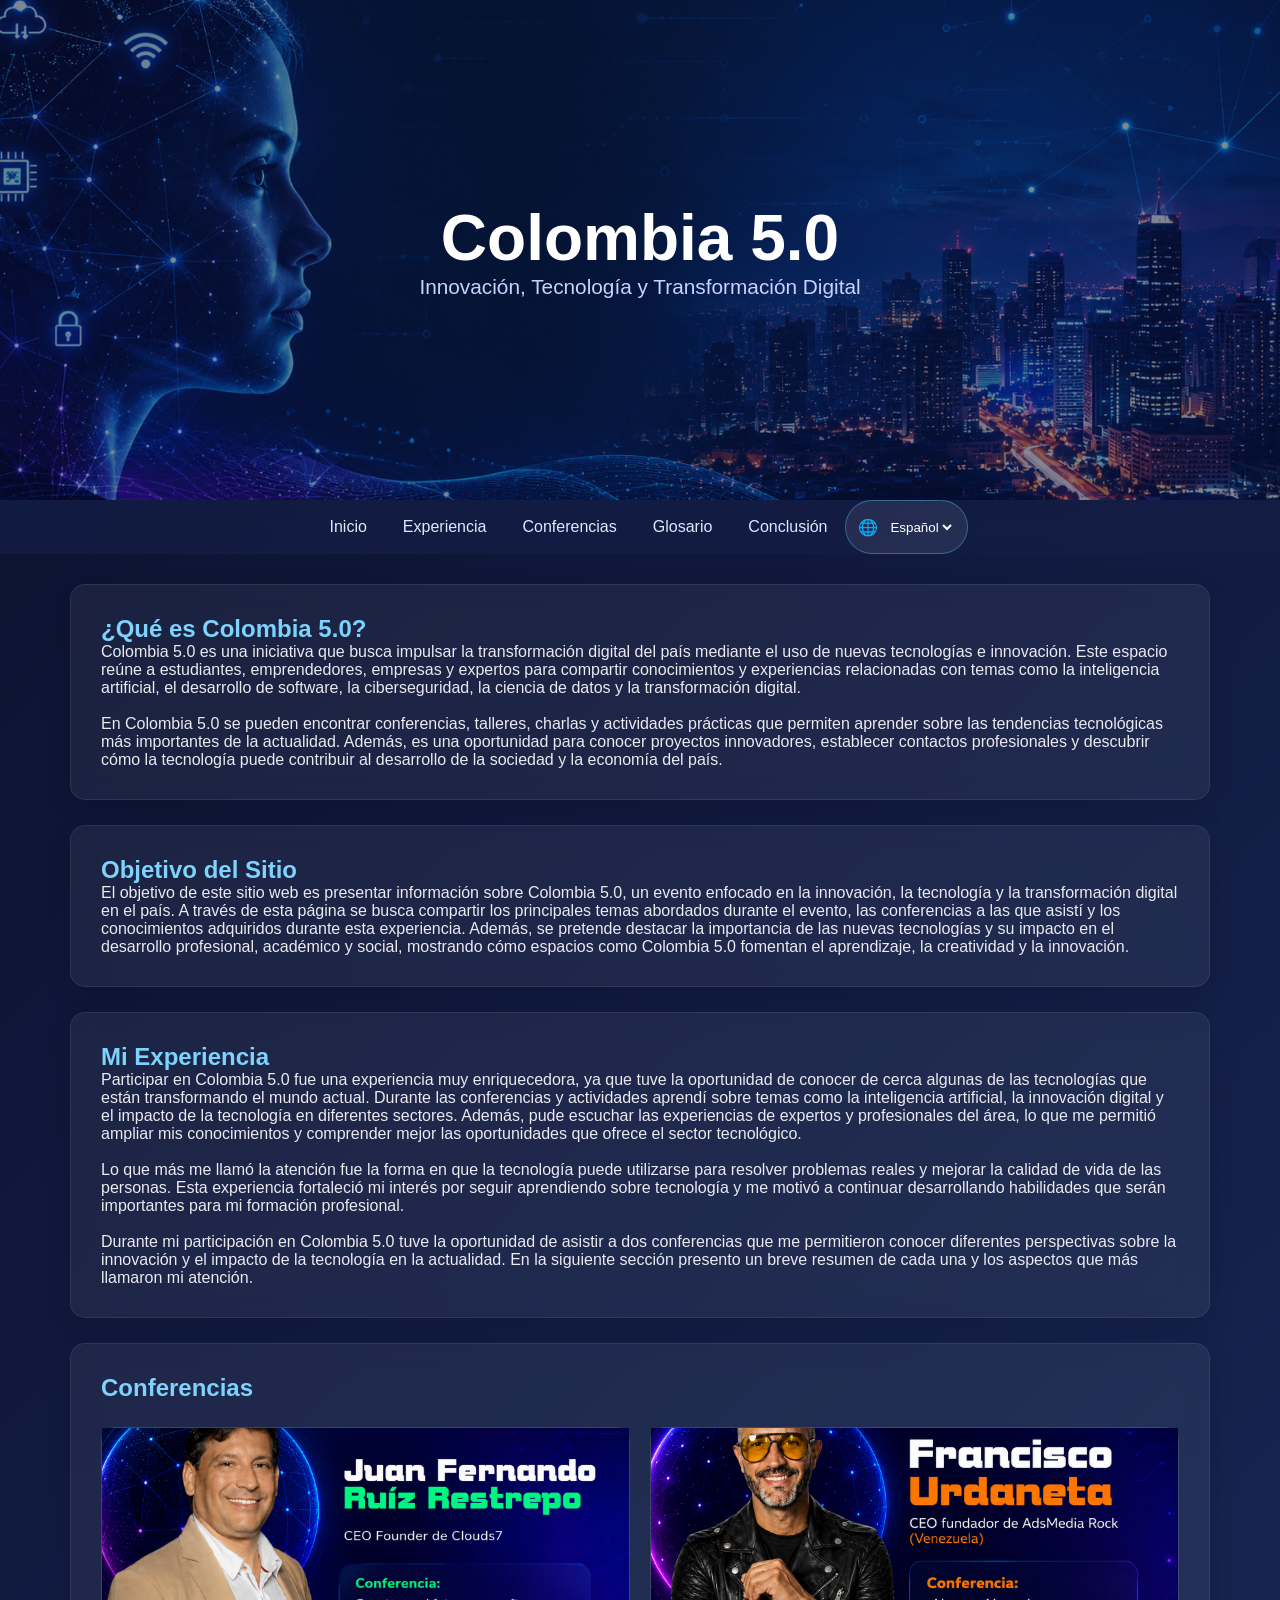
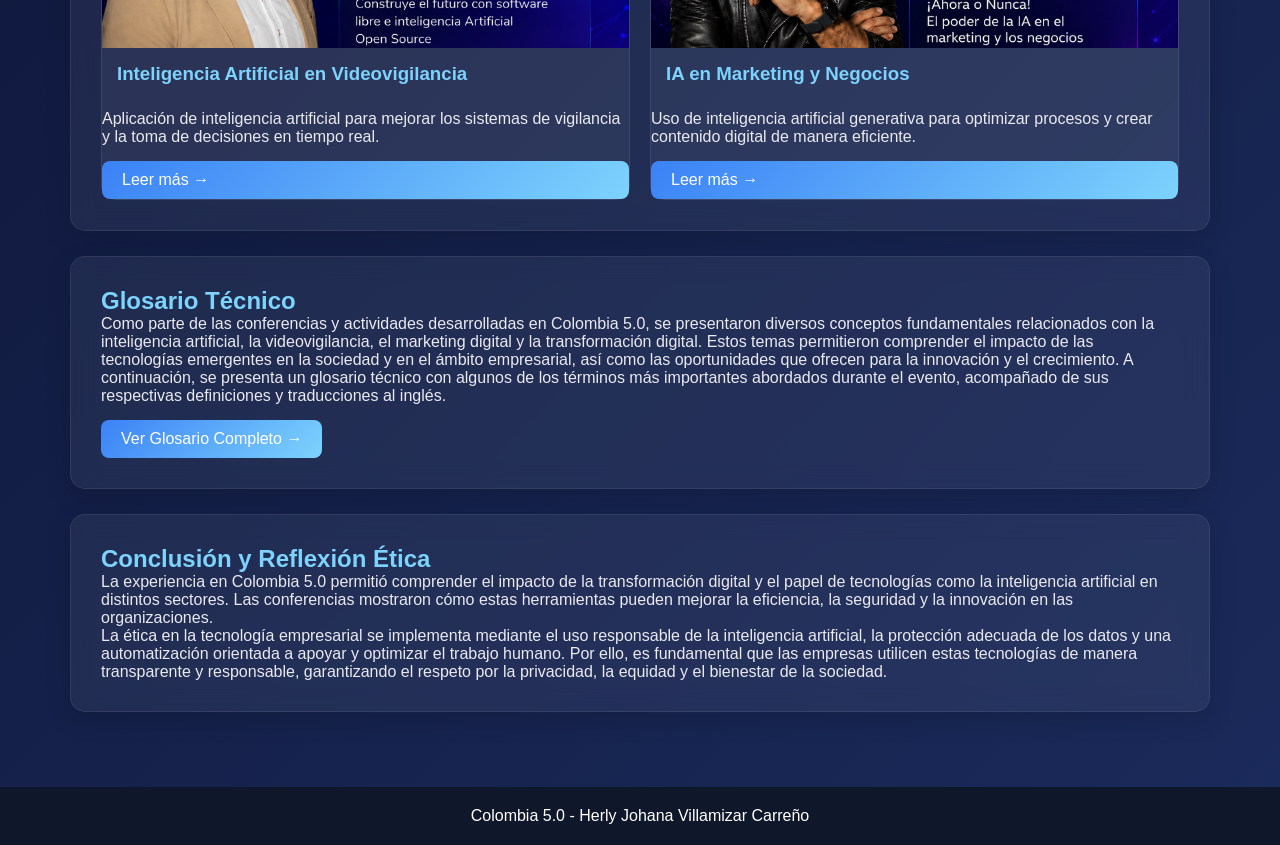
<file: index.html>
<!DOCTYPE html>
<html lang="es">

<head>
    <meta charset="UTF-8">
    <meta name="viewport" content="width=device-width, initial-scale=1.0">
    <title>Colombia 5.0</title>

    <link rel="stylesheet" href="CSS/main.css">
    <link rel="stylesheet" href="CSS/style.css">
</head>

<body>

    <header class="hero" id="inicio">
        <div class="overlay">
            <h1 id="main-title">Colombia 5.0</h1>
            <p data-translate="heroSubtitle">Innovación, Tecnología y Transformación Digital</p>
        </div>
    </header>

   <nav>
    <div class="menu-toggle" id="menu-toggle">
        ☰
    </div>

    <ul id="nav-menu">
        <li><a href="#que-es">Inicio</a></li>
        <li><a href="#experiencia">Experiencia</a></li>
        <li><a href="#conferencias">Conferencias</a></li>
        <li><a href="#glosario">Glosario</a></li>
        <li><a href="#conclusion">Conclusión</a></li>

        <div class="lang-container">
            🌐
            <select id="language-selector">
                <option value="es">Español</option>
                <option value="en">English</option>
            </select>
        </div>
    </ul>
</nav>
    <div class="container">

        <main>
            <!-- QUE ES / INTRODUCCION SITIO WEB-->
            <section id="que-es" class="card">
                <h2 data-translate="whatIsTitle">¿Qué es Colombia 5.0?</h2>
                <p data-translate="whatIsText">
                    Colombia 5.0 es una iniciativa que busca impulsar la transformación digital del país mediante el uso
                    de nuevas tecnologías e innovación. Este espacio reúne a estudiantes, emprendedores, empresas y
                    expertos para compartir conocimientos y experiencias relacionadas con temas como la inteligencia
                    artificial, el desarrollo de software, la ciberseguridad, la ciencia de datos y la transformación
                    digital.<br>
                    <br>
                    En Colombia 5.0 se pueden encontrar conferencias, talleres, charlas y actividades prácticas que
                    permiten aprender sobre las tendencias tecnológicas más importantes de la actualidad. Además, es una
                    oportunidad para conocer proyectos innovadores, establecer contactos profesionales y descubrir cómo
                    la tecnología puede contribuir al desarrollo de la sociedad y la economía del país.

                </p>
            </section>

            <!-- OBJETIVO DEL SITIO -->
            <section class="card">
                <h2 data-translate="objectiveTitle">Objetivo del Sitio</h2>
                <p data-translate="objectiveText">
                    El objetivo de este sitio web es presentar información sobre Colombia 5.0, un evento enfocado en la
                    innovación, la tecnología y la transformación digital en el país. A través de esta página se busca
                    compartir los principales temas abordados durante el evento, las conferencias a las que asistí y los
                    conocimientos adquiridos durante esta experiencia. Además, se pretende destacar la importancia de
                    las nuevas tecnologías y su impacto en el desarrollo profesional, académico y social, mostrando cómo
                    espacios como Colombia 5.0 fomentan el aprendizaje, la creatividad y la innovación.
                </p>
            </section>
            <!-- EXPERIENCIA -->
            <section id="experiencia" class="card">
                <h2 data-translate="experienceTitle">Mi Experiencia</h2>
                <p data-translate="experienceText">
                    Participar en Colombia 5.0 fue una experiencia muy enriquecedora, ya que tuve la oportunidad de
                    conocer de cerca algunas de las tecnologías que están transformando el mundo actual. Durante las
                    conferencias y actividades aprendí sobre temas como la inteligencia artificial, la innovación
                    digital y el impacto de la tecnología en diferentes sectores. Además, pude escuchar las experiencias
                    de expertos y profesionales del área, lo que me permitió ampliar mis conocimientos y comprender
                    mejor las oportunidades que ofrece el sector tecnológico.<br>
                    <br>
                    Lo que más me llamó la atención fue la forma en que la tecnología puede utilizarse para resolver
                    problemas reales y mejorar la calidad de vida de las personas. Esta experiencia fortaleció mi
                    interés por seguir aprendiendo sobre tecnología y me motivó a continuar desarrollando habilidades
                    que serán importantes para mi formación profesional.<br>
                    <br>
                    Durante mi participación en Colombia 5.0 tuve la oportunidad de asistir a dos conferencias que me
                    permitieron conocer diferentes perspectivas sobre la innovación y el impacto de la tecnología en la
                    actualidad. En la siguiente seccion presento un breve resumen de cada una y los aspectos que más
                    llamaron mi
                    atención.

                </p>
            </section>

            <!-- CONFERENCIAS -->
            <section id="conferencias" class="card">
                <h2 data-translate="conferenceSectionTitle">Conferencias</h2>
                <div class="cards-conferencias">
                    <!-- Tarjeta 1 -->
                    <div class="conference-card">
                        <img src="img/conferencista1.png" alt="Conferencia 1">
                        <h3 data-translate="conference1Title">
                            Inteligencia Artificial en Videovigilancia
                        </h3>
                        <p data-translate="conference1Text">
                            Aplicación de inteligencia artificial para
                            mejorar los sistemas de vigilancia y la
                            toma de decisiones en tiempo real.
                        </p>
                        <a href="Conferencia1/conferencia1.html" class="btn-glosario" data-translate="readMore">
                            Leer más →
                        </a>
                    </div>

                    <!-- Tarjeta 2 -->
                    <div class="conference-card">
                        <img src="img/conferencista2.png" alt="Conferencia 2">
                        <h3 data-translate="conference2Title">
                            IA en Marketing y Negocios
                        </h3>
                        <p data-translate="conference2Text">
                            Uso de inteligencia artificial generativa
                            para optimizar procesos y crear contenido
                            digital de manera eficiente.
                        </p>
                        <a href="Conferencia2/conferencia2.html" class="btn-glosario" data-translate="readMore">
                            Leer más →
                        </a>
                    </div>
                </div>
            </section>

            <!-- GLOSARIO -->
            <section id="glosario" class="card">
                <h2 data-translate="glossaryTitle">Glosario Técnico</h2>

                <p data-translate="glossaryText">
                    Como parte de las conferencias y actividades desarrolladas en Colombia 5.0, se presentaron diversos
                    conceptos fundamentales relacionados con la inteligencia artificial, la videovigilancia, el
                    marketing digital y la transformación digital. Estos temas permitieron comprender el impacto de las
                    tecnologías emergentes en la sociedad y en el ámbito empresarial, así como las oportunidades que
                    ofrecen para la innovación y el crecimiento. A continuación, se presenta un glosario técnico con
                    algunos de los términos más importantes abordados durante el evento, acompañado de sus respectivas
                    definiciones y traducciones al inglés.
                </p>

                <a href="glosario/glosario.html" class="btn-glosario" data-translate="viewGlossary">
                    Ver Glosario Completo →
                </a>
            </section>

            <!-- CONCLUSION -->
            <section id="conclusion" class="card">
                <h2 data-translate="conclusionTitle">Conclusión y Reflexión Ética</h2>

                <p data-translate="conclusionText1">
                    La experiencia en Colombia 5.0 permitió comprender el impacto
                    de la transformación digital y el papel de tecnologías como la
                    inteligencia artificial en distintos sectores.Las
                    conferencias mostraron cómo estas herramientas pueden mejorar la eficiencia, la seguridad y la
                    innovación en las organizaciones.
                </p>

                <p data-translate="conclusionText2">
                    La ética en la tecnología empresarial se implementa mediante el uso responsable de la inteligencia
                    artificial, la protección adecuada de los datos y una automatización orientada a apoyar y optimizar
                    el
                    trabajo humano. Por ello, es fundamental que las empresas utilicen estas tecnologías de manera
                    transparente y responsable, garantizando el respeto por la privacidad, la equidad y el bienestar de
                    la
                    sociedad.
                </p>
            </section>
        </main>
    </div>

    <footer>
        <p>Colombia 5.0 - Herly Johana Villamizar Carreño</p>
    </footer>
    <script src="JS/idiomas.js"></script>
</body>

</html>
</file>
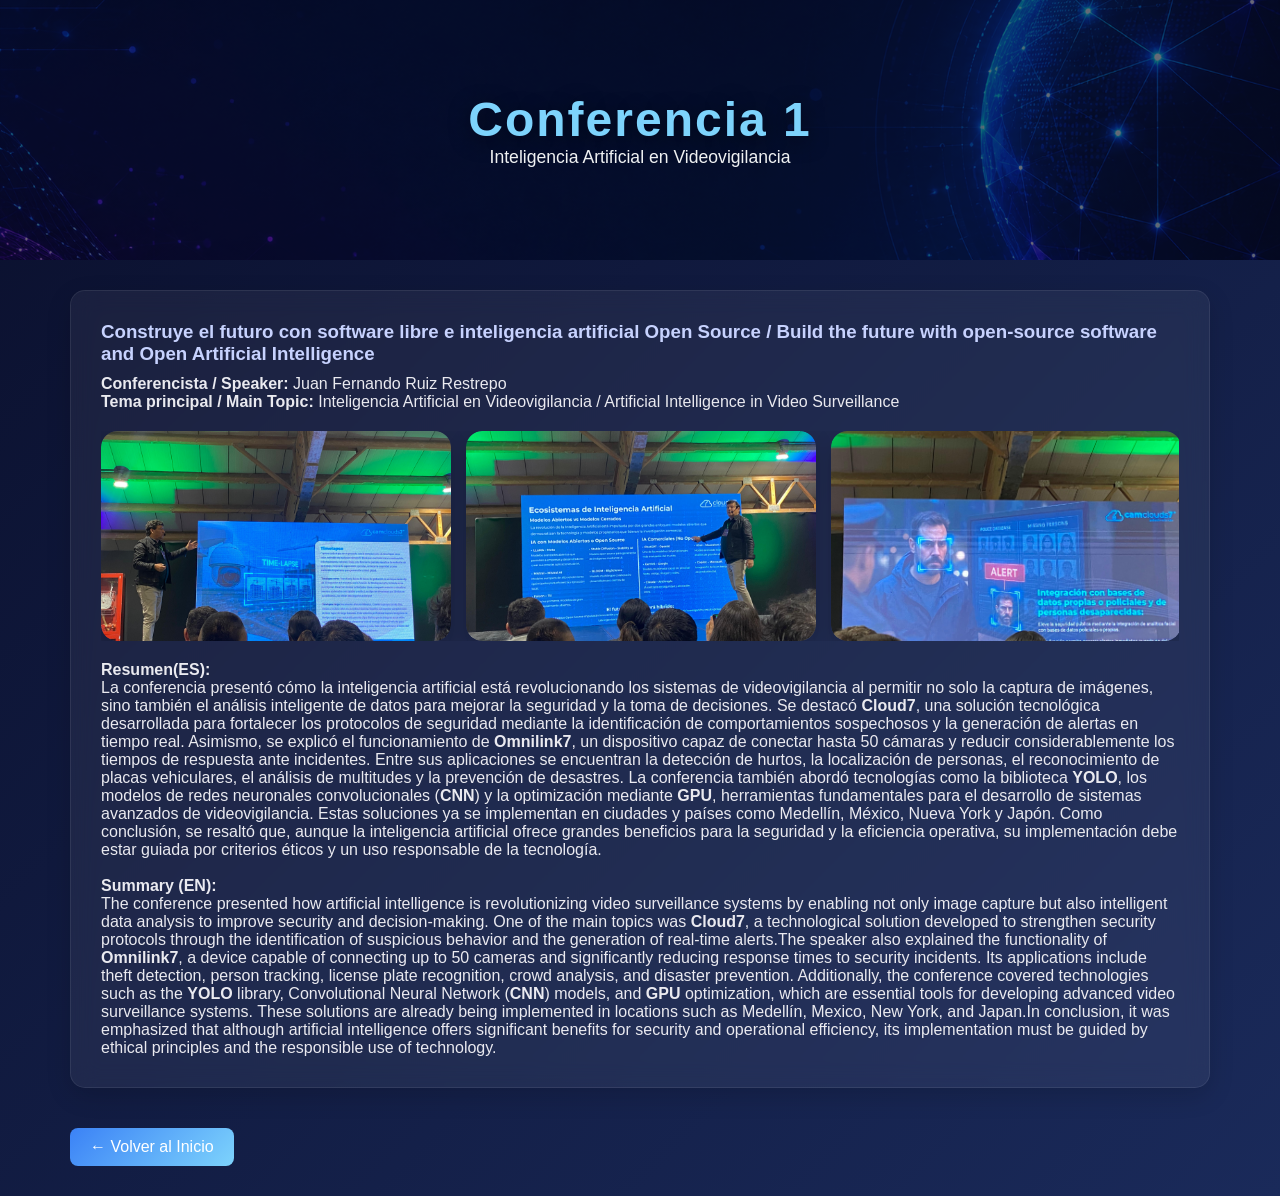
<file: Conferencia1/conferencia1.html>
<!DOCTYPE html>
<html lang="es">

<head>
    <meta charset="UTF-8">
    <title>Conferencia 1</title>
    <link rel="stylesheet" href="../CSS/main.css">
    <link rel="stylesheet" href="../CSS/conferencia1.css">
</head>

<body>

    <header class="hero-small">
        <div class="hero-content">
            <h1>Conferencia 1</h1>
            <p>
                Inteligencia Artificial en Videovigilancia
            </p>
        </div>
    </header>

    <div class="container">

        <section id="conf1" class="card">
            <h3>
                Construye el futuro con software libre e inteligencia artificial
                Open Source / Build the future with open-source software and Open Artificial Intelligence
            </h3>

            <p><strong>Conferencista / Speaker:</strong> Juan Fernando Ruiz Restrepo</p>
            <p><strong>Tema principal / Main Topic:</strong> Inteligencia Artificial en Videovigilancia / Artificial
                Intelligence in Video Surveillance </p>

            <div class="carousel">
                <div class="carousel-item"><img src="../img/conferencia1/Memoria1.jpeg" alt="Memoria1"></div>
                <div class="carousel-item"><img src="../img/conferencia1/Memoria2.jpeg" alt="Memoria2"></div>
                <div class="carousel-item"><img src="../img/conferencia1/Memoria3.jpeg" alt="Memoria3"></div>
                <div class="carousel-item"><video width="350" height="220" controls>
                        <source src="../img/conferencia1/video1.mp4" type="video/mp4">
                        Tu navegador no soporta video.
                    </video></div>
                <div class="carousel-item"><img src="../img/conferencia1/Memoria4.jpeg" alt="Memoria4"></div>
                <div class="carousel-item"><img src="../img/conferencia1/Memoria5.jpeg" alt="Memoria5"></div>
                <div class="carousel-item"><video width="350" height="220" controls>
                        <source src="../img/conferencia1/video2.mp4" type="video/mp4">
                        Tu navegador no soporta video.
                    </video></div>
            </div>
            <p><strong>Resumen(ES): </strong></p>
            <p>
                La conferencia presentó cómo la inteligencia artificial está revolucionando los sistemas de
                videovigilancia al permitir no solo la captura de imágenes, sino también el análisis inteligente de
                datos para mejorar la seguridad y la toma de decisiones. Se destacó <strong>Cloud7</strong>, una
                solución tecnológica
                desarrollada para fortalecer los protocolos de seguridad mediante la identificación de
                comportamientos sospechosos y la generación de alertas en tiempo real.
                Asimismo, se explicó el funcionamiento de <strong>Omnilink7</strong>, un dispositivo capaz de
                conectar hasta 50
                cámaras y reducir considerablemente los tiempos de respuesta ante incidentes. Entre sus aplicaciones
                se encuentran la detección de hurtos, la localización de personas, el reconocimiento de placas
                vehiculares, el análisis de multitudes y la prevención de desastres.
                La conferencia también abordó tecnologías como la biblioteca <strong>YOLO</strong>, los modelos de
                redes neuronales
                convolucionales (<strong>CNN</strong>) y la optimización mediante <strong>GPU</strong>, herramientas
                fundamentales para el desarrollo
                de sistemas avanzados de videovigilancia. Estas soluciones ya se implementan en ciudades y países
                como Medellín, México, Nueva York y Japón.
                Como conclusión, se resaltó que, aunque la inteligencia artificial ofrece grandes beneficios para la
                seguridad y la eficiencia operativa, su implementación debe estar guiada por criterios éticos y un
                uso responsable de la tecnología.
            </p>
            <br>
            <p><strong>Summary (EN):</strong></p>
            <p>
                The conference presented how artificial intelligence is revolutionizing video surveillance systems
                by enabling not only image capture but also intelligent data analysis to improve security and
                decision-making. One of the main topics was <strong>Cloud7</strong>, a technological solution
                developed to strengthen security protocols through the identification of suspicious behavior and the
                generation of real-time
                alerts.The speaker also explained the functionality of <strong>Omnilink7</strong>, a device capable
                of
                connecting up to 50 cameras and significantly reducing response times to security incidents. Its
                applications include
                theft detection, person tracking, license plate recognition, crowd analysis, and disaster
                prevention. Additionally, the conference covered technologies such as the <strong>YOLO</strong>
                library,
                Convolutional Neural Network (<strong>CNN</strong>) models, and <strong>GPU</strong> optimization,
                which are essential
                tools for developing advanced video surveillance systems. These solutions are already being
                implemented in locations such as Medellín,
                Mexico, New York, and Japan.In conclusion, it was emphasized that although artificial intelligence
                offers significant benefits
                for security and operational efficiency, its implementation must be guided by ethical principles and
                the responsible use of technology.

            </p>
        </section>
        <a href="../index.html" class="btn-inicio">
            ← Volver al Inicio
        </a>

    </div>
</body>

</html>
</file>
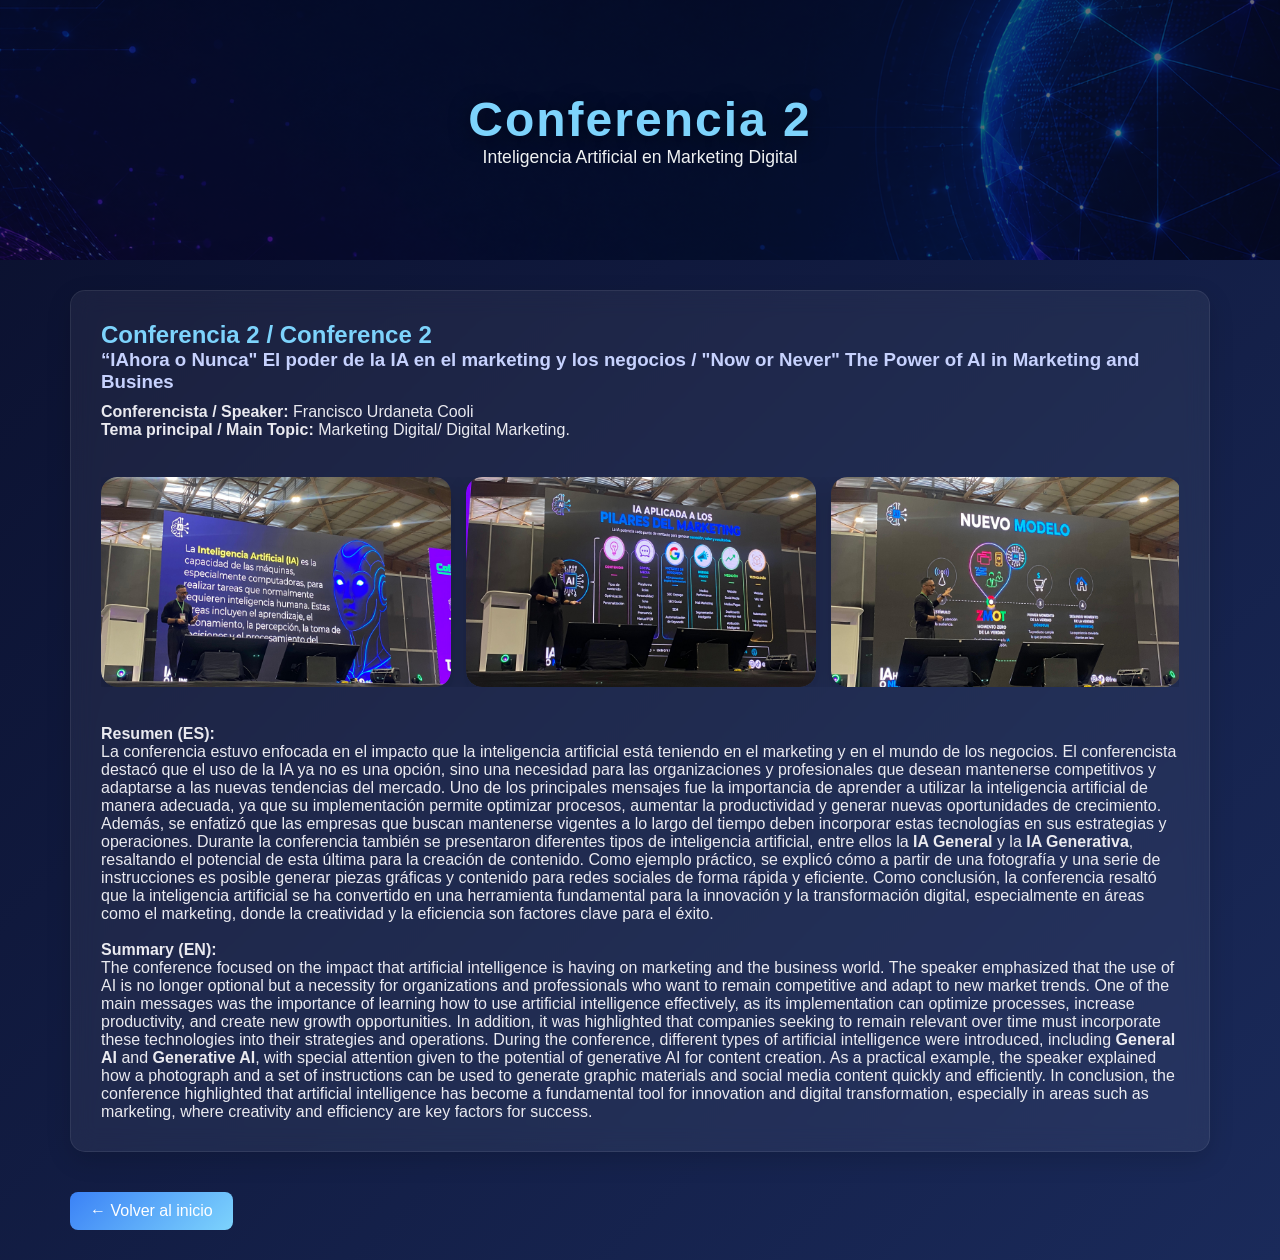
<file: Conferencia2/conferencia2.html>
<!DOCTYPE html>
<html lang="es">

<head>
    <meta charset="UTF-8">
    <title>Conferencia 2</title>
    <link rel="stylesheet" href="../CSS/main.css">
    <link rel="stylesheet" href="../CSS/conferencia2.css">
</head>

<body>

    <header class="hero-small">

        <div class="hero-content">
            <h1>Conferencia 2</h1>

            <p>
                Inteligencia Artificial en Marketing Digital
            </p>
        </div>

    </header>

    <div class="container">

        <section id="conf1" class="card">
            <h2>Conferencia 2 / Conference 2</h2>

            <h3>
                “IAhora o Nunca" El poder de la IA en el marketing y los negocios / "Now or Never" The Power of AI in
                Marketing and Busines
            </h3>

            <p><strong>Conferencista / Speaker:</strong> Francisco Urdaneta Cooli </p>
            <p><strong>Tema principal / Main Topic:</strong> Marketing Digital/ Digital Marketing. </p><br>

            <div class="carousel">
                <div class="carousel-item"><img src="../img/conferencia2/Memoria1.jpeg" alt="Memoria1"></div>
                <div class="carousel-item"><img src="../img/conferencia2/Memoria2.jpeg" alt="Memoria2"></div>
                <div class="carousel-item"><img src="../img/conferencia2/Memoria3.jpeg" alt="Memoria3"></div>
                <div class="carousel-item"><img src="../img/conferencia2/Memoria4.jpeg" alt="Memoria4"></img></div>
                <div class="carousel-item"> <video width="350" height="220" controls>
                        <source src="../img/conferencia2/Video2.mp4" type="video/mp4">
                        Tu navegador no soporta video.
                    </video></div>
            </div>
            <br>
            <p><strong>Resumen (ES):</strong></p>
            <p>
                La conferencia estuvo enfocada en el impacto que la inteligencia artificial está teniendo en el
                marketing y en el mundo de los negocios. El conferencista destacó que el uso de la IA ya no es una
                opción, sino una necesidad para las organizaciones y profesionales que desean mantenerse
                competitivos y adaptarse a las nuevas tendencias del mercado.
                Uno de los principales mensajes fue la importancia de aprender a utilizar la inteligencia artificial
                de manera adecuada, ya que su implementación permite optimizar procesos, aumentar la productividad y
                generar nuevas oportunidades de crecimiento. Además, se enfatizó que las empresas que buscan
                mantenerse vigentes a lo largo del tiempo deben incorporar estas tecnologías en sus estrategias y
                operaciones.
                Durante la conferencia también se presentaron diferentes tipos de inteligencia artificial, entre
                ellos la <strong>IA General</strong> y la <strong>IA Generativa</strong>, resaltando el potencial de
                esta última para la creación de
                contenido. Como ejemplo práctico, se explicó cómo a partir de una fotografía y una serie de
                instrucciones es posible generar piezas gráficas y contenido para redes sociales de forma rápida y
                eficiente.
                Como conclusión, la conferencia resaltó que la inteligencia artificial se ha convertido en una
                herramienta fundamental para la innovación y la transformación digital, especialmente en áreas como
                el marketing, donde la creatividad y la eficiencia son factores clave para el éxito.

            </p>
            <br>
            <p><strong>Summary (EN):</strong></p>
            <p>
                The conference focused on the impact that artificial intelligence is having on marketing and the
                business world. The speaker emphasized that the use of AI is no longer optional but a necessity for
                organizations and professionals who want to remain competitive and adapt to new market trends.
                One of the main messages was the importance of learning how to use artificial intelligence
                effectively, as its implementation can optimize processes, increase productivity, and create new
                growth opportunities. In addition, it was highlighted that companies seeking to remain relevant over
                time must incorporate these technologies into their strategies and operations.
                During the conference, different types of artificial intelligence were introduced, including
                <strong>General
                    AI</strong> and <strong>Generative AI</strong>, with special attention given to the potential of
                generative AI for content
                creation. As a practical example, the speaker explained how a photograph and a set of instructions
                can be used to generate graphic materials and social media content quickly and efficiently.
                In conclusion, the conference highlighted that artificial intelligence has become a fundamental tool
                for innovation and digital transformation, especially in areas such as marketing, where creativity
                and efficiency are key factors for success.

            </p>

            </p>
        </section>
        <a href="../index.html" class="btn-inicio">
            ← Volver al inicio
        </a>

    </div>

</body>
</file>
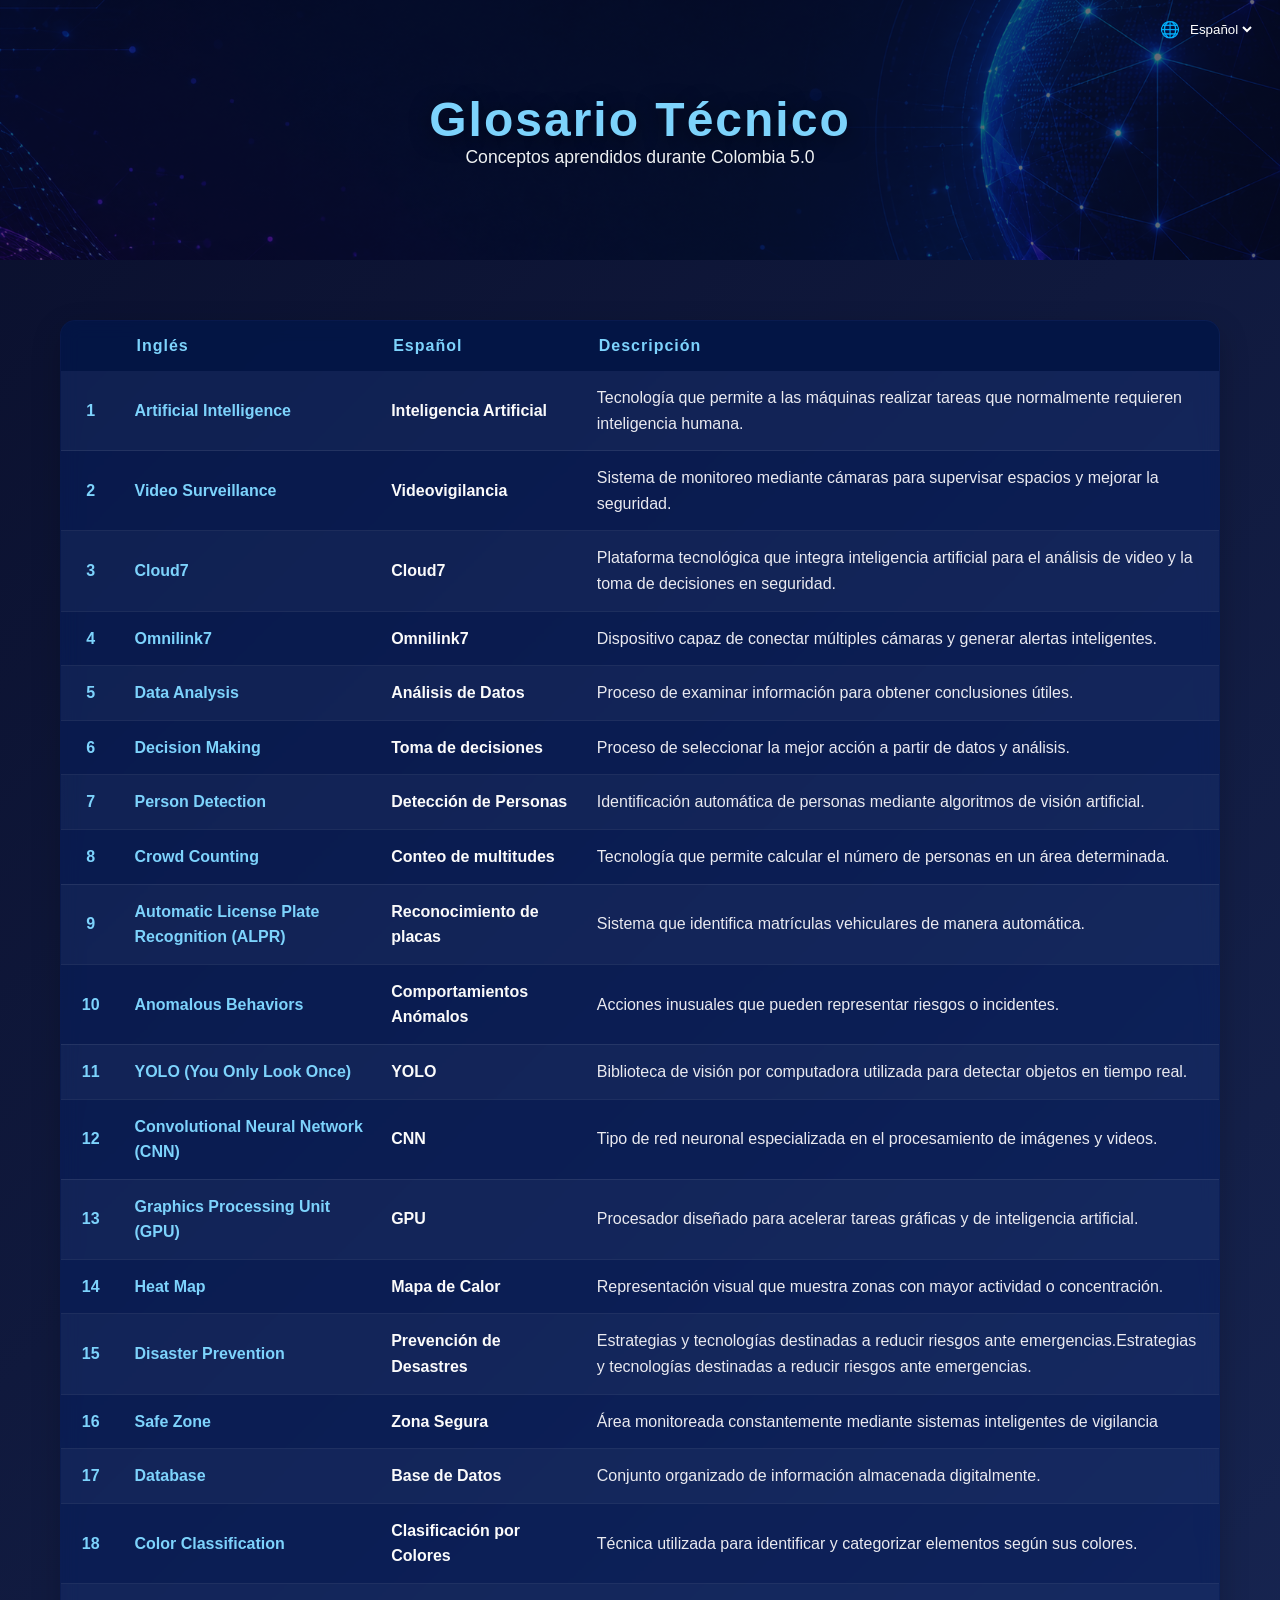
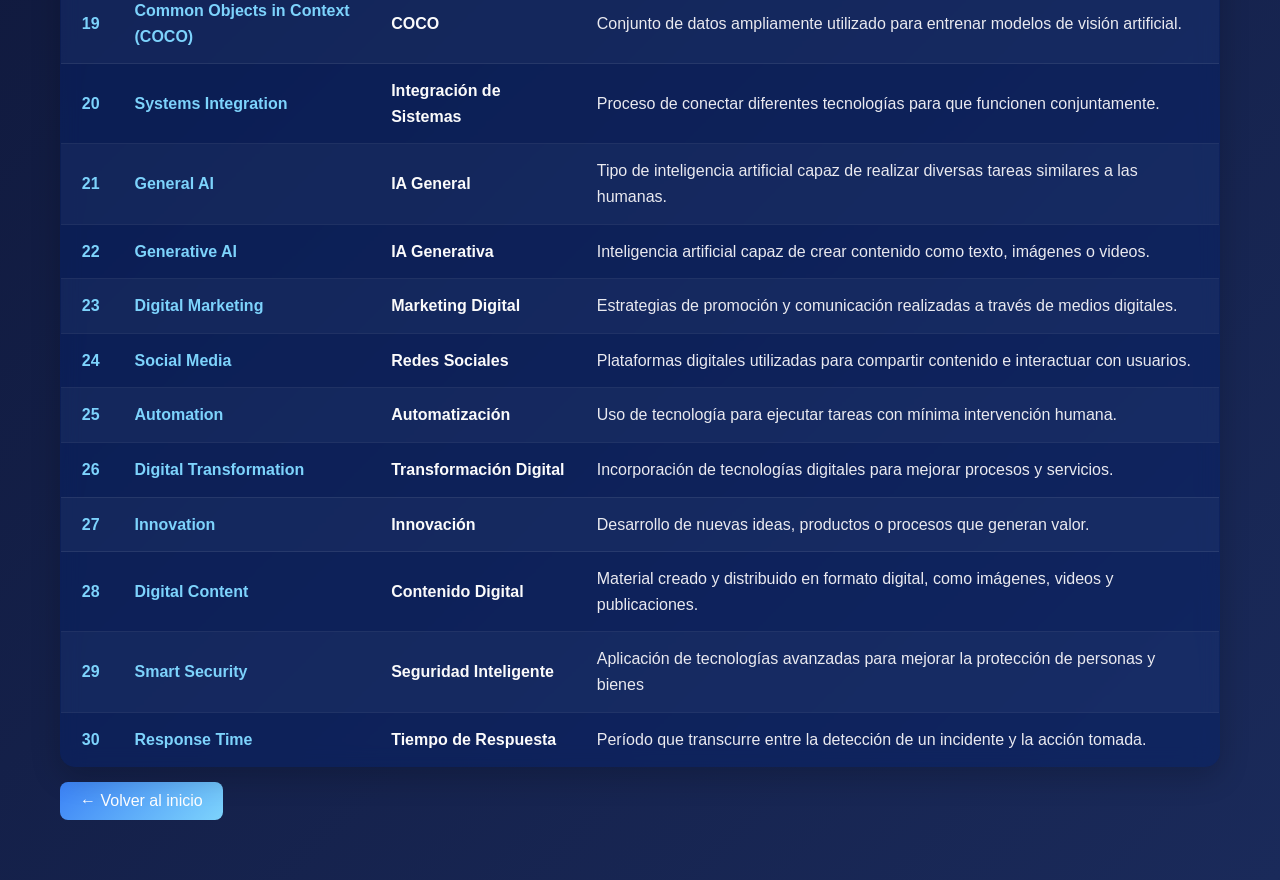
<file: glosario/glosario.html>
<!DOCTYPE html>
<html lang="es">

<head>
    <meta charset="UTF-8">
    <title>Glosario Técnico</title>
    <link rel="stylesheet" href="../CSS/main.css">
    <link rel="stylesheet" href="../CSS/glosario.css">
</head>

<body>
    <header class="hero-small">
        <div class="lang-container">
            🌐
            <select id="language-selector">
                <option value="es">Español</option>
                <option value="en">English</option>
            </select>
        </div>
        <div class="hero-content">
            <h1 data-translate="glossaryPageTitle">Glosario Técnico</h1>
            <p data-translate="glossaryPageSubtitle">Conceptos aprendidos durante Colombia 5.0</p>
        </div>
    </header>

    <div class="container-glosario">

        <table>
            <tr>
                <th></th>
                <th data-translate="tableEnglish">Inglés</th>
                <th data-translate="tableSpanish">Español</th>
                <th data-translate="tableDescription">Descripción</th>
            </tr>
            <!-- Concepto 1 -->
            <tr>
                <td>1</td>
                <td>Artificial Intelligence</td>
                <td>Inteligencia Artificial</td>
                <td data-translate="concept1">Tecnología que permite a las máquinas realizar tareas que normalmente
                    requieren inteligencia
                    humana.</td>
            </tr>
            <!-- Concepto 2 -->
            <tr>
                <td>2</td>
                <td>Video Surveillance</td>
                <td>Videovigilancia</td>
                <td data-translate="concept2">Sistema de monitoreo mediante cámaras para supervisar espacios y mejorar
                    la seguridad.</td>
            </tr>
            <!-- Concepto 3 -->
            <tr>
                <td>3</td>
                <td>Cloud7</td>
                <td>Cloud7</td>
                <td data-translate="concept3">Plataforma tecnológica que integra inteligencia artificial para el
                    análisis de video y la
                    toma de decisiones en seguridad.</td>
            </tr>
            <!-- Concepto 4 -->
            <tr>
                <td>4</td>
                <td>Omnilink7</td>
                <td>Omnilink7</td>
                <td data-translate="concept4">Dispositivo capaz de conectar múltiples cámaras y generar alertas
                    inteligentes.</td>
            </tr>
            <!-- Concepto 5 -->
            <tr>
                <td>5</td>
                <td>Data Analysis</td>
                <td>Análisis de Datos</td>
                <td data-translate="concept5">Proceso de examinar información para obtener conclusiones útiles.</td>
            </tr>
            <!-- Concepto 6 -->
            <tr>
                <td>6</td>
                <td>Decision Making</td>
                <td>Toma de decisiones</td>
                <td data-translate="concept6">Proceso de seleccionar la mejor acción a partir de datos y análisis.</td>
            </tr>
            <!-- Concepto 7 -->
            <tr>
                <td>7</td>
                <td>Person Detection</td>
                <td>Detección de Personas</td>
                <td data-translate="concept7">Identificación automática de personas mediante algoritmos de visión
                    artificial.</td>
            </tr>
            <!-- Concepto 8 -->
            <tr>
                <td>8</td>
                <td>Crowd Counting</td>
                <td>Conteo de multitudes</td>
                <td data-translate="concept8">Tecnología que permite calcular el número de personas en un área
                    determinada.</td>
            </tr>
            <!-- Concepto 9 -->
            <tr>
                <td>9</td>
                <td>Automatic License Plate Recognition (ALPR)</td>
                <td>Reconocimiento de placas</td>
                <td data-translate="concept9">Sistema que identifica matrículas vehiculares de manera automática.</td>
            </tr>
            <!-- Concepto 10 -->
            <tr>
                <td>10</td>
                <td>Anomalous Behaviors</td>
                <td>Comportamientos Anómalos</td>
                <td data-translate="concept10">Acciones inusuales que pueden representar riesgos o incidentes.</td>
            </tr>
            <!-- Concepto 11 -->
            <tr>
                <td>11</td>
                <td>YOLO (You Only Look Once)</td>
                <td>YOLO</td>
                <td data-translate="concept11">Biblioteca de visión por computadora utilizada para detectar objetos en
                    tiempo real.</td>
            </tr>
            <!-- Concepto 12 -->
            <tr>
                <td>12</td>
                <td>Convolutional Neural Network (CNN)</td>
                <td>CNN</td>
                <td data-translate="concept12">Tipo de red neuronal especializada en el procesamiento de imágenes y
                    videos.</td>
            </tr>
            <!-- Concepto 13 -->
            <tr>
                <td>13</td>
                <td>Graphics Processing Unit (GPU)</td>
                <td>GPU</td>
                <td data-translate="concept13">Procesador diseñado para acelerar tareas gráficas y de inteligencia
                    artificial.</td>
            </tr>
            <!-- Concepto 14 -->
            <tr>
                <td>14</td>
                <td>Heat Map</td>
                <td>Mapa de Calor</td>
                <td data-translate="concept14">Representación visual que muestra zonas con mayor actividad o
                    concentración.</td>
            </tr>
            <!-- Concepto 15 -->
            <tr>
                <td>15</td>
                <td>Disaster Prevention</td>
                <td>Prevención de Desastres</td>
                <td data-translate="concept15">Estrategias y tecnologías destinadas a reducir riesgos ante
                    emergencias.Estrategias y tecnologías
                    destinadas a reducir riesgos ante emergencias.</td>
            </tr>
            <!-- Concepto 16 -->
            <tr>
                <td>16</td>
                <td>Safe Zone</td>
                <td>Zona Segura</td>
                <td data-translate="concept16">Área monitoreada constantemente mediante sistemas inteligentes de
                    vigilancia</td>
            </tr>
            <!-- Concepto 17 -->
            <tr>
                <td>17</td>
                <td>Database</td>
                <td>Base de Datos</td>
                <td data-translate="concept17">Conjunto organizado de información almacenada digitalmente.</td>
            </tr>
            <!-- Concepto 18 -->
            <tr>
                <td>18</td>
                <td>Color Classification</td>
                <td>Clasificación por Colores</td>
                <td data-translate="concept18">Técnica utilizada para identificar y categorizar elementos según sus
                    colores.</td>
            </tr>
            <!-- Concepto 19 -->
            <tr>
                <td>19</td>
                <td>Common Objects in Context (COCO)</td>
                <td>COCO</td>
                <td data-translate="concept19">Conjunto de datos ampliamente utilizado para entrenar modelos de visión
                    artificial.</td>
            </tr>
            <!-- Concepto 20 -->
            <tr>
                <td>20</td>
                <td>Systems Integration</td>
                <td>Integración de Sistemas</td>
                <td data-translate="concept20">Proceso de conectar diferentes tecnologías para que funcionen
                    conjuntamente.</td>
            </tr>
            <!-- Concepto 21 -->
            <tr>
                <td>21</td>
                <td>General AI</td>
                <td>IA General</td>
                <td data-translate="concept21">Tipo de inteligencia artificial capaz de realizar diversas tareas
                    similares a las humanas.</td>
            </tr>
            <!-- Concepto 22 -->
            <tr>
                <td>22</td>
                <td>Generative AI</td>
                <td>IA Generativa</td>
                <td data-translate="concept22">Inteligencia artificial capaz de crear contenido como texto, imágenes o
                    videos.</td>
            </tr>
            <!-- Concepto 23 -->
            <tr>
                <td>23</td>
                <td>Digital Marketing</td>
                <td>Marketing Digital</td>
                <td data-translate="concept23">Estrategias de promoción y comunicación realizadas a través de medios
                    digitales.</td>
            </tr>
            <!-- Concepto 24 -->
            <tr>
                <td>24</td>
                <td>Social Media</td>
                <td>Redes Sociales</td>
                <td data-translate="concept24">Plataformas digitales utilizadas para compartir contenido e interactuar
                    con usuarios.</td>
            </tr>
            <!-- Concepto 25 -->
            <tr>
                <td>25</td>
                <td>Automation</td>
                <td>Automatización</td>
                <td data-translate="concept25">Uso de tecnología para ejecutar tareas con mínima intervención humana.
                </td>
            </tr>
            <!-- Concepto 26 -->
            <tr>
                <td>26</td>
                <td>Digital Transformation</td>
                <td>Transformación Digital</td>
                <td data-translate="concept26">Incorporación de tecnologías digitales para mejorar procesos y servicios.
                </td>
            </tr>
            <!-- Concepto 27 -->
            <tr>
                <td>27</td>
                <td>Innovation</td>
                <td>Innovación</td>
                <td data-translate="concept27">Desarrollo de nuevas ideas, productos o procesos que generan valor.</td>
            </tr>
            <!-- Concepto 28 -->
            <tr>
                <td>28</td>
                <td>Digital Content</td>
                <td>Contenido Digital</td>
                <td data-translate="concept28">Material creado y distribuido en formato digital, como imágenes, videos y
                    publicaciones.</td>
            </tr>
            <!-- Concepto 29 -->
            <tr>
                <td>29</td>
                <td>Smart Security</td>
                <td>Seguridad Inteligente</td>
                <td data-translate="concept29">Aplicación de tecnologías avanzadas para mejorar la protección de
                    personas y bienes</td>
            </tr>
            <!-- Concepto 15 -->
            <tr>
                <td>30</td>
                <td>Response Time</td>
                <td>Tiempo de Respuesta</td>
                <td data-translate="concept30">Período que transcurre entre la detección de un incidente y la acción
                    tomada.</td>
            </tr>
        </table>

        <a href="../index.html" class="btn-glosario" data-translate="backHome">
            ← Volver al inicio
        </a>

    </div>
    <script src="../JS/idiomas.js"></script>
</body>

</html>
</file>
<file: CSS/main.css>
* {
    margin: 0;
    padding: 0;
    box-sizing: border-box;
}

body {
    font-family: 'Poppins', sans-serif;
    background: linear-gradient(135deg, #0a0f2c, #1a2a5a);
    color: #EAEAF0;
}

/* NAV */
nav {
    background: rgba(20, 30, 70, .7);
    backdrop-filter: blur(10px);
    position: sticky;
    top: 0;
    z-index: 9999;

}

.menu-toggle {
    display: none;
    font-size: 28px;
    color: white;
    padding: 15px;
    cursor: pointer;
}

nav ul {
    display: flex;
    justify-content: center;
    list-style: none;
}

nav a {
    color: #e0e7ff;
    text-decoration: none;
    padding: 18px;
    display: block;
    transition: .3s;
}

nav a:hover {
    color: #0f0f0f;
    background: #7dd3fc;
}

/* CONTENEDOR */
.container {
    max-width: 1200px;
    margin: auto;
    padding: 30px;
    position: relative;
}

/* CARDS */
.card {
    background: rgba(255, 255, 255, .06);
    padding: 30px;
    border-radius: 15px;
    margin-bottom: 25px;
    border: 1px solid rgba(255, 255, 255, .08);
    backdrop-filter: blur(12px);
    box-shadow: 0 8px 25px rgba(0, 0, 0, .15);
    transition: .3s;
}

.card:hover {
    transform: translateY(-4px);
    border-color: #7dd3fc;
}

.card h2 {
    color: #7dd3fc;
}

.card h3 {
    margin-bottom: 10px;
    color: #c7d2fe;
}

/* FOOTER */
footer {
    background: #0f172a;
    color: white;
    text-align: center;
    padding: 20px;
    margin-top: 20px;
}

/* Tablet */
@media (max-width: 1024px) {}


/* Mobile */
@media (max-width: 768px) {

    nav ul {
        display: flex;
        flex-direction: column;
        background: rgba(20, 30, 70, 0.95);

        position: absolute;
        top: 60px;
        left: 0;
        width: 100%;

       
        max-height: 0;
        overflow: hidden;
        opacity: 0;
        transform: translateY(-10px);

        transition: all 0.35s ease;
    }

    nav ul.active {
        max-height: 500px;
        /* suficiente para el menú */
        opacity: 1;
        transform: translateY(0);
    }

    nav li {
        text-align: center;
    }

    nav a {
        padding: 15px;
        width: 100%;
    }

    .menu-toggle {
        display: block;
    }

    .hero {
        height: 320px;
        background-size: cover;
        animation: none;
        background-position: center;
    }

    .overlay h1 {
        font-size: 2.2rem;
    }

    .overlay p {
        font-size: 1rem;
        padding: 0 15px;
    }

    .cards-conferencias {
        flex-direction: column;
    }

    .conference-card {
        width: 100%;
    }

    .container-glosario {
        overflow-x: auto;
    }

    .container-glosario table {
        min-width: 700px;
    }
}

/* Small mobile */
@media (max-width: 480px) {

    .hero {
        height: 280px;
    }

    .overlay h1 {
        font-size: 1.8rem;
    }

    nav a {
        font-size: 0.9rem;
    }

    .btn-glosario {
        width: 100%;
        text-align: center;
    }
}
</file>
<file: CSS/style.css>
.hero{
    height:500px;
    background:
        linear-gradient(rgba(10,15,44,.5),
        rgba(10,15,44,.5)),
        url("../img/Banner.png");

    background-position:center;
    background-repeat:no-repeat;
    background-size:110%;
    animation:zoomBanner 20s ease-in-out infinite alternate;

    display:flex;
    align-items:center;
    justify-content:center;
    position: relative;
}

@keyframes zoomBanner{
    from{
        background-size:100%;
    }
    to{
        background-size:112%;
    }
}

.overlay{
    text-align:center;
}

.overlay h1{
    font-size:4rem;
    color:white;
}

.overlay p{
    font-size:1.3rem;
    color:#c7d2fe;
}

/* tarjetas conferencias */
.cards-conferencias{
    display:flex;
    gap:20px;
    flex-wrap:wrap;
    position: relative;
}

.conference-card{
    flex:1;
    display:flex;
    flex-direction:column;
    background:rgba(255,255,255,.05);
    border-radius:15px;
  
    border:1px solid rgba(255,255,255,.08);
    transition: all .3s ease;
    flex-grow: 1;
}
.cards-conferencias {
    display: flex;
    gap: 20px;
    margin-top: 25px;
    flex-wrap: wrap;
}
.conference-card:hover {
    transform: translateY(-6px);
    border-color: #7dd3fc;
}

.conference-card img{
    width:100%;
    height:220px;
    object-fit:cover;
}
.conference-card h3 {
    padding: 15px;
    color: #7dd3fc;
}


.btn-glosario{
    display:inline-block;
    margin-top:15px;
    padding:10px 20px;
    background:linear-gradient(135deg,#3b82f6,#7dd3fc);
    color:white;
    text-decoration:none;
    border-radius:8px;
}


.lang-container {
    display: flex;
    align-items: center;
    gap: 8px;
    background: rgba(255,255,255,0.08);
    padding: 8px 12px;
    border-radius: 30px;
    border: 1px solid rgba(79,195,247,.4);
}

#language-selector {
    background: transparent;
    border: none;
    color: white;
    outline: none;
    cursor: pointer;
}

#language-selector option {
    color: black;
}
</file>
<file: CSS/conferencia1.css>
.hero-small {
    height: 260px;
    background:
        linear-gradient(rgba(10, 15, 44, 0.5),
            rgba(10, 15, 44, 0.5)),
        url("../img/banner2.png");
    background-size: cover;
    background-position: center;
    display: flex;
    justify-content: center;
    align-items: center;
    text-align: center;
    position: relative;
}

.hero-small::after {
    content: "";
    position: absolute;
    inset: 0;
    background: rgba(0, 0, 0, 0.2);
}

/* contenido */
.hero-content {
    position: relative;
    z-index: 2;

    display: flex;
    flex-direction: column;
    align-items: center;
}

.hero-content h1 {
    color: #7dd3fc;
    font-size: 3rem;
    letter-spacing: 2px;
    text-shadow: 0 4px 20px rgba(0,0,0,.5);
}

.hero-content p {
    color: #eff1f2;
    font-size: 1.1rem;
}

/* carrusel */
.carousel {
    display: flex;
    overflow-x: auto;
    gap: 15px;
    margin: 20px 0;
    scroll-snap-type: x mandatory;

    scroll-behavior: smooth;

    /* Firefox */
    scrollbar-width: thin;
    scrollbar-color: rgba(255, 255, 255, 0.35) rgba(255, 255, 255, 0.08);
}

.carousel-item {
    flex: 0 0 auto;
    width: 350px;
    height: 220px;

    border-radius: 16px;
    overflow: hidden;

    background: rgba(255, 255, 255, 0.05);
    box-shadow: 0 8px 20px rgba(0,0,0,0.2);
    scroll-snap-align: center;

    display: flex;
    align-items: center;
    justify-content: center;
}

/* Chrome, Edge, Safari */
.carousel::-webkit-scrollbar {
    height: 8px; /* grosor horizontal */
}

.carousel::-webkit-scrollbar-track {
    background: rgba(255, 255, 255, 0.08);
    border-radius: 10px;
}

.carousel::-webkit-scrollbar-thumb {
    background: rgba(125, 211, 252, 0.5); /* azul transparente */
    border-radius: 10px;
    border: 2px solid rgba(0, 0, 0, 0.2);
}

.carousel::-webkit-scrollbar-thumb:hover {
    background: rgba(125, 211, 252, 0.8);
}

.carousel-item img,
.carousel-item video {
    width: 100%;
    height: 100%;
    object-fit: cover; /* CLAVE: recorta bonito sin deformar */

    border-radius: 16px; /* asegura consistencia visual */
}

.carousel-item {
    flex: 0 0 auto;
    width: 350px;
    height: 210px;

    border-radius: 16px;
    overflow: hidden;

    background: rgba(255, 255, 255, 0.05);
    box-shadow: 0 8px 20px rgba(0,0,0,0.2);
    scroll-snap-align: center;

    display: flex;
    align-items: center;
    justify-content: center;
}

/* boton */
.btn-inicio {
    display: inline-block;
    margin-top: 15px;
    padding: 10px 20px;

    background: linear-gradient(135deg, #3b82f6, #7dd3fc);
    color: white;

    text-decoration: none;
    border-radius: 8px;

    transition: .3s;
}

.btn-inicio:hover {
    transform: translateY(-2px);
    opacity: 0.9;
}
</file>
<file: CSS/conferencia2.css>
.hero-small {
    height: 260px;
    background:
        linear-gradient(rgba(10, 15, 44, 0.5),
            rgba(10, 15, 44, 0.5)),
        url("../img/banner2.png");
    background-size: cover;
    background-position: center;
    display: flex;
    justify-content: center;
    align-items: center;
    text-align: center;
    position: relative;
}

.hero-small::after {
    content: "";
    position: absolute;
    inset: 0;
    background: rgba(0, 0, 0, 0.2);
}

/* contenido */
.hero-content {
    position: relative;
    z-index: 2;

    display: flex;
    flex-direction: column;
    align-items: center;
}

.hero-content h1 {
    color: #7dd3fc;
    font-size: 3rem;
    letter-spacing: 2px;
    text-shadow: 0 4px 20px rgba(0,0,0,.5);
}

.hero-content p {
    color: #eff1f2;
    font-size: 1.1rem;
}

/* carrusel */

.carousel img {
    width: 350px;
    height: 220px;
    object-fit: cover;
    border-radius: 12px;
    scroll-snap-align: center;
   
}
/* carrusel */
.carousel {
    display: flex;
    overflow-x: auto;
    gap: 15px;
    margin: 20px 0;
    scroll-snap-type: x mandatory;

    scroll-behavior: smooth;

    /* Firefox */
    scrollbar-width: thin;
    scrollbar-color: rgba(255, 255, 255, 0.35) rgba(255, 255, 255, 0.08);
}

/* Chrome, Edge, Safari */
.carousel::-webkit-scrollbar {
    height: 8px; /* grosor horizontal */
}

.carousel::-webkit-scrollbar-track {
    background: rgba(255, 255, 255, 0.08);
    border-radius: 10px;
}

.carousel::-webkit-scrollbar-thumb {
    background: rgba(125, 211, 252, 0.5); /* azul transparente */
    border-radius: 10px;
    border: 2px solid rgba(0, 0, 0, 0.2);
}

.carousel::-webkit-scrollbar-thumb:hover {
    background: rgba(125, 211, 252, 0.8);
}

.carousel-item img,
.carousel-item video {
    width: 100%;
    height: 100%;
    object-fit: cover; /* CLAVE: recorta bonito sin deformar */

    border-radius: 16px; /* asegura consistencia visual */
}

.carousel-item {
    flex: 0 0 auto;
    width: 350px;
    height: 210px;

    border-radius: 16px;
    overflow: hidden;

    background: rgba(255, 255, 255, 0.05);
    box-shadow: 0 8px 20px rgba(0,0,0,0.2);
    scroll-snap-align: center;

    display: flex;
    align-items: center;
    justify-content: center;
}

/* boton */
.btn-inicio {
    display: inline-block;
    margin-top: 15px;
    padding: 10px 20px;

    background: linear-gradient(135deg, #3b82f6, #7dd3fc);
    color: white;

    text-decoration: none;
    border-radius: 8px;

    transition: .3s;
}

.btn-inicio:hover {
    transform: translateY(-2px);
    opacity: 0.9;
}
</file>
<file: CSS/glosario.css>
.hero-small {
    height: 260px;

    background:
        linear-gradient(rgba(10, 15, 44, 0.5),
            rgba(10, 15, 44, 0.5)),
        url("../img/banner2.png");
    background-size: cover;
    background-position: center;
    display: flex;
    justify-content: center;
    align-items: center;
    text-align: center;
    position: relative;
}

.hero-small::after {
    content: "";
    position: absolute;
    inset: 0;
    background: rgba(0, 0, 0, 0.2);
}

/* contenido */
.hero-content {
    position: relative;
    z-index: 2;

    display: flex;
    flex-direction: column;
    align-items: center;
}

.hero-small h1 {
    color: #7dd3fc;
    font-size: 3rem;
    letter-spacing: 2px;
    text-shadow: 0 4px 20px rgba(0, 0, 0, 0.5);
}

.hero-content p {
    color: #eff1f2;
    font-size: 1.1rem;
}

/* ===== CONTENEDOR ===== */
.container-glosario {
    max-width: 1200px;
    margin: 40px auto;
    padding: 20px;
}

/* ===== TABLA  ===== */
.container-glosario table {
    width: 100%;
    border-collapse: collapse;
    background: rgba(6, 35, 107, 0.45);
    backdrop-filter: blur(10px);
    border-radius: 15px;
    overflow: hidden;
    box-shadow: 0 10px 30px rgba(0, 0, 0, 0.2);
    border: 1px solid rgba(255, 255, 255, 0.08);
}

/* CABECERA */
.container-glosario th {
    background: rgba(4, 22, 68, 0.9);
    color: #7dd3fc;
    padding: 16px;
    text-align: left;
    font-size: 1rem;
    letter-spacing: 1px;
}

/* CELDAS */
.container-glosario td {
    padding: 14px;
    border-bottom: 1px solid rgba(255, 255, 255, 0.08);
    line-height: 1.6;
    color: #EAEAF0;
}

/* FILAS ALTERNADAS */
.container-glosario tr:nth-child(even) {
    background: rgba(255, 255, 255, 0.03);
}

/* HOVER */
.container-glosario tr:hover {
    background: rgba(70, 173, 234, 0.12);
    transition: 0.3s;
}

/* NUMERACIÓN */
.container-glosario td:first-child {
    font-weight: bold;
    color: #7dd3fc;
    text-align: center;
    width: 60px;
}

/* INGLÉS */
.container-glosario td:nth-child(2) {
    font-weight: 600;
    color: #7dd3fc;
}

/* ESPAÑOL */
.container-glosario td:nth-child(3) {
    font-weight: 600;
    color: #fbfbfb;
}

/* ===== BOTONES ===== */
.btn-glosario {
    display: inline-block;
    margin-top: 15px;
    padding: 10px 20px;

    background: linear-gradient(135deg, #3b82f6, #7dd3fc);
    color: white;

    text-decoration: none;
    border-radius: 8px;

    transition: .3s;
}

.btn-glosario:hover {
    transform: translateY(-2px);
    opacity: 0.9;
}


/* ===== RESPONSIVE ===== */
@media(max-width:768px) {

    .hero-small h1 {
        font-size: 2rem;
    }

    .container-glosario {
        overflow-x: auto;
    }

    .container-glosario table {
        min-width: 800px;
    }
}

.lang-container {
    position: absolute;
    top: 20px;
    right: 25px;

    display: flex;
    align-items: center;
    gap: 6px;
    z-index: 10;
}

#language-selector {
    background: transparent;
    border: none;
    color: white;
    outline: none;
    cursor: pointer;
}

#language-selector option {
    color: black;
}
</file>
